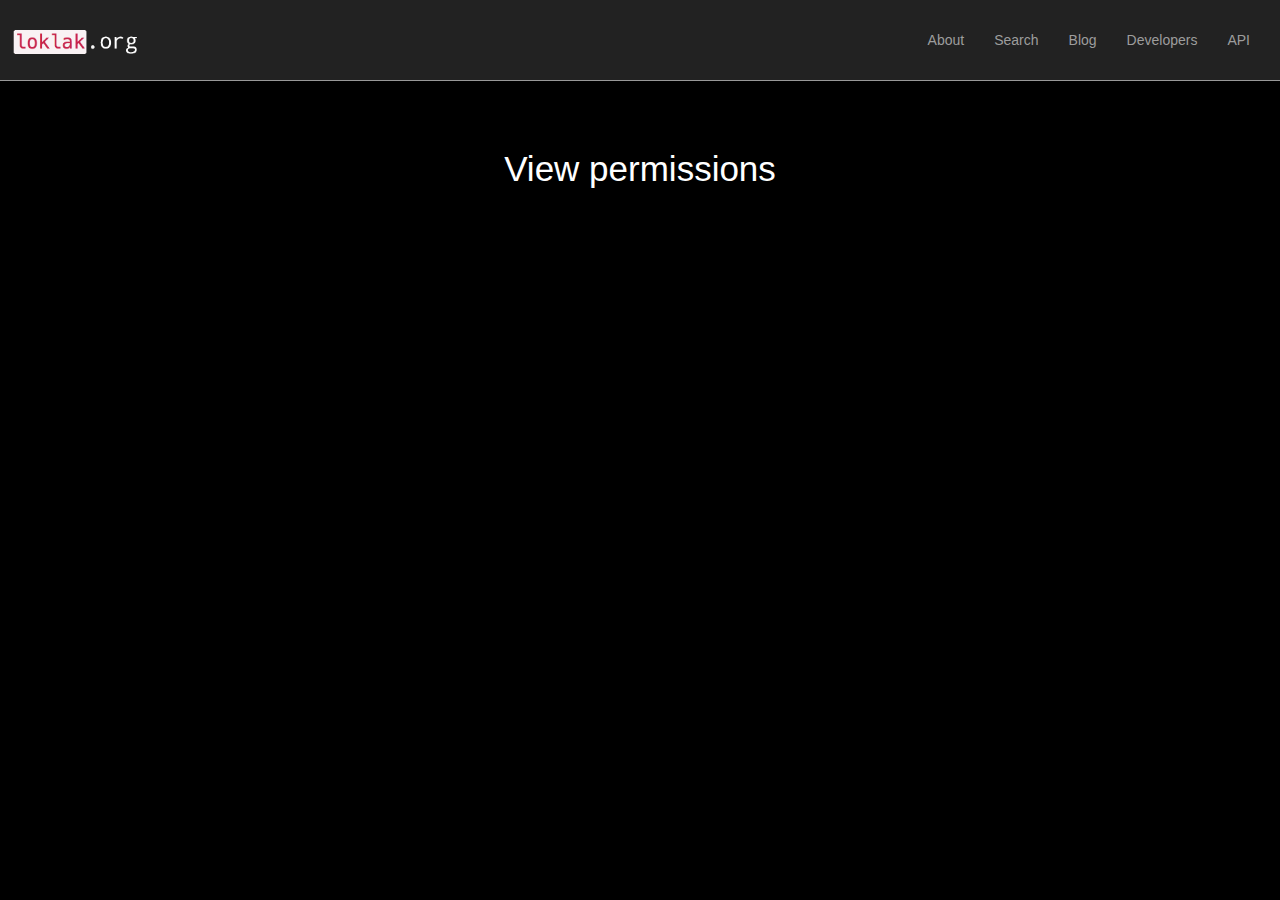
<file: accountpermissions/index.html>
<!DOCTYPE html>
<html lang="en" ng-app="loklak">
  <head>
    <meta charset="utf-8">
    <meta http-equiv="content-type" content="text/html; charset=utf-8" />
    <meta http-equiv="X-UA-Compatible" content="IE=edge">
    <meta name="viewport" content="width=device-width, initial-scale=1">
    <meta name="Content-Language" content="en, english"/>
    <meta name="author" content="@treba123">
    <link rel="icon" type="image/png" href="../../artwork/favicon.png">
    <title>Account permissions</title>

    <link href="../../css/bootstrap.min.css" rel="stylesheet" type="text/css">
    <link href="../../css/dashboard.css" rel="stylesheet" type="text/css">
    <link href="../../css/loklak.css" rel="stylesheet" type="text/css">
    <link href="css/style.css" rel="stylesheet" type="text/css">

    <!-- HTML5 shim and Respond.js for IE8 support of HTML5 elements and media queries -->
    <!--[if lt IE 9]>
      <script src="../../js/html5shiv.min.js"></script>
      <script src="../../js/respond.min.js"></script>
    <![endif]-->

    <script src="../../js/angular.min.js"></script>
    <script src="../../js/angular-route.min.js"></script>
  </head>

  <body>

    <nav class="navbar navbar-inverse navbar-fixed-top">
      <div class="container-fluid">
        <div class="navbar-header">
          <button type="button" class="navbar-toggle collapsed"
                  data-toggle="collapse" data-target="#navbar"
                  aria-expanded="false" aria-controls="navbar">
            <span class="sr-only">Toggle navigation</span>
            <span class="icon-bar"></span>
            <span class="icon-bar"></span>
            <span class="icon-bar"></span>
          </button>
          <a class="navbar-brand" href="http://loklak.org">
            <img src="../../images/loklak_org.png" height="24" style="float:left;">
          </a>
        </div>
        <div id="navbar" class="navbar-collapse collapse">
          <ul class="nav navbar-nav navbar-right">
          </ul>
        </div>
      </div>
    </nav>
    <br><br><br>
    <br>
    <h1>View permissions</h1>
    <div id="permissions" class="hidden">
      <div class="section" id="userSpecific">
        <h3>Account information</h3>
        <span id="userName">User name: <span></span></span>
        <div>User specific permissions: <div id="userSpecificPermissions"></div></div>
        <span id="userRole">User role: <span></span></span>
        <div>User role specific permissions: <div id="userRoleSpecificPermissions"></div></div>
        <span id="parentUserRole">Parent user role: <span></span></span>
      </div>
      <div class="section" id="serviceList"><h3>List of services</h3></div>
    </div>
    <div id="notLoggedIn" class="hidden">
      <p>You are not logged in. <a href="/loginpage">Click here to login</a></p>
    </div>

    <!-- Bootstrap core JavaScript
    ================================================== -->
    <!-- Placed at the end of the document so the pages load faster -->
    <script src="../../js/loklak.js"></script>
    <script src="../../js/jquery.min.js"></script>
    <script src="../../js/bootstrap.min.js"></script>
    <!-- IE10 viewport hack for Surface/desktop Windows 8 bug -->
    <script src="../../js/ie10-viewport-bug-workaround.js"></script>
    <script src="js/app.js"></script>
  </body>
</html>
</file>
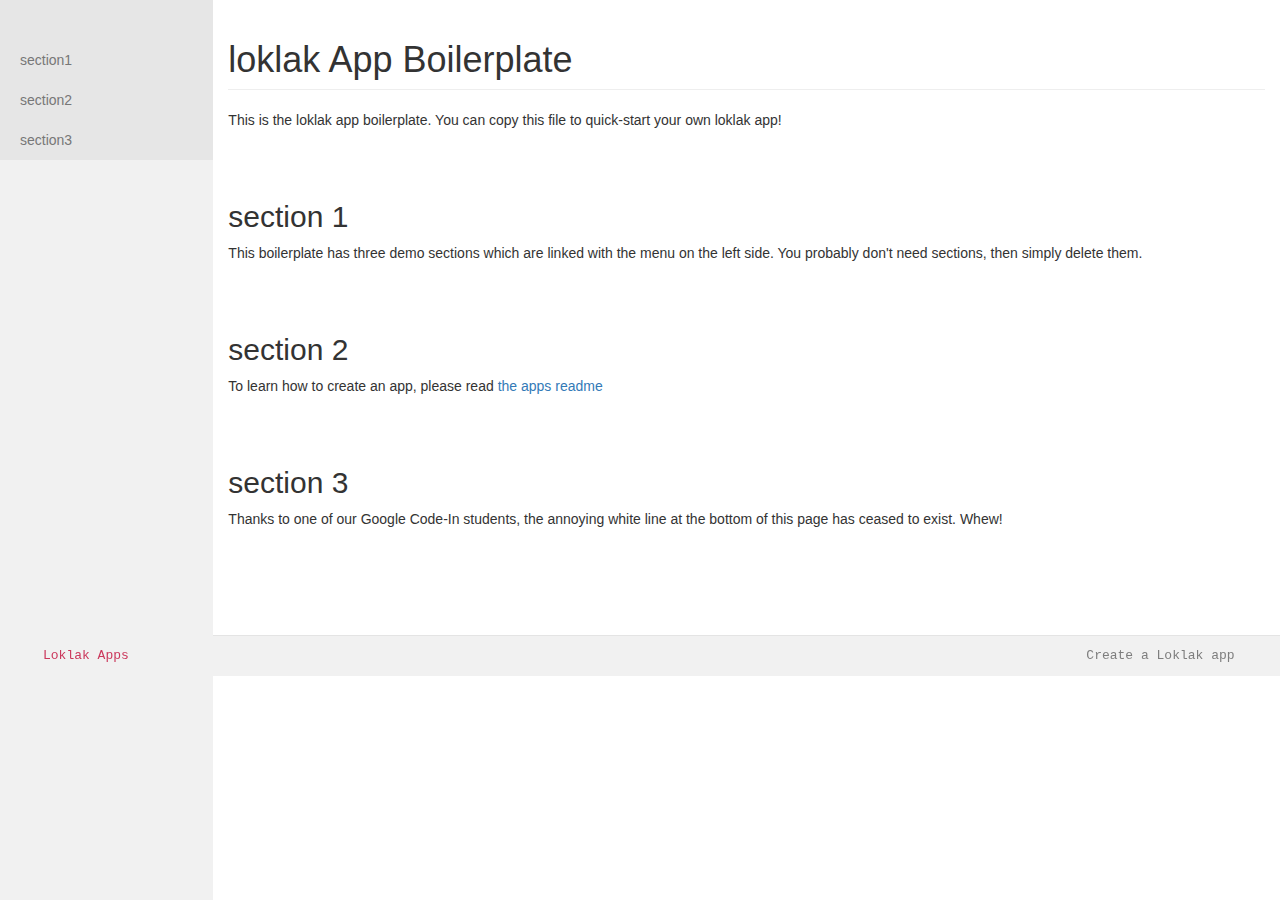
<file: boilerplate/index.html>
<!DOCTYPE html>
<html lang="en" ng-app="loklak">
  <head>
    <meta charset="utf-8">
    <meta http-equiv="content-type" content="text/html; charset=utf-8"/>
    <meta http-equiv="X-UA-Compatible" content="IE=edge">
    <meta name="viewport" content="width=device-width, initial-scale=1">
    <meta name="Content-Language" content="en, english"/>
    <meta name="author" content="@0rb1t3r"> <!-- CHANGE THIS -->
    <link rel="icon" type="image/png" href="../../artwork/favicon.png">
    <title>loklak.org - Apps Boilerplate</title> <!-- CHANGE THIS -->

    <link href="/css/bootstrap.min.css" rel="stylesheet">
    <link href="/css/loklak.css" rel="stylesheet">
    <link href="/css/boilerplatetheme.css" rel="stylesheet">

    <!-- HTML5 shim and Respond.js for IE8 support of HTML5 elements and media queries -->
    <!--[if lt IE 9]>
      <script src="../../js/html5shiv.min.js"></script>
      <script src="../../js/respond.min.js"></script>
    <![endif]-->

    <script src="/js/angular.min.js"></script>
    <script src="/js/angular-route.min.js"></script>
    <script src="/js/loklak.js"></script>

    <style>
      p a{
        color: rgb(51,122,183);
      }
      p a:hover{
        color: rgb(51,122,183)
      }
    </style>
  </head>

  <body>

    <div class="container-fluid">
      <div class="row">
        <div class="col-sm-3 col-md-2 sidebar">
          <ul class="nav nav-sidebar">
            <li><a href="#section1">section1</span></a></li> <!-- CHANGE THIS -->
            <li><a href="#section2">section2</span></a></li> <!-- CHANGE THIS -->
            <li><a href="#section3">section3</span></a></li> <!-- CHANGE THIS -->
          </ul>
        </div>
        <div class="col-sm-9 col-sm-offset-3 col-md-10 col-md-offset-2 main">
          <!-- CHANGE ALL THIS -->
          <h1 class="page-header">loklak App Boilerplate</h1>
          <p>This is the loklak app boilerplate. You can copy this file to quick-start your own loklak app!</p>

          <br id="section1"/><br/>
          <h2 class="sub-header">section 1</h2>
          <p>This boilerplate has three demo sections which are linked with the menu on
             the left side. You probably don't need sections, then simply delete them.</p>

          <br id="section2"/><br/>
          <h2 class="sub-header">section 2</h2>
          <p>To learn how to create an app, please read
             <a href="https://github.com/fossasia/apps.loklak.org/blob/master/README.md">the apps readme</a></p>

          <br id="section2"/><br/>
          <h2 class="sub-header">section 3</h2>
          <p>Thanks to one of our Google Code-In students, the annoying white line at the bottom
             of this page has ceased to exist. Whew!</p>
        </div>
      </div>
    </div>

    <footer>
      <div class="container-fluid">
        <div class="row">
          <div class="col-md-10">
            <a class="left" href="http://apps.loklak.org">Loklak Apps</a>
          </div>
          <div class="col-md-2">
            <a class="right" href="https://github.com/fossasia/apps.loklak.org/blob/master/README.md">Create a Loklak app</a>
          </div>
        </div>
      </div>
    </footer>


    <!-- Bootstrap core JavaScript
    ================================================== -->
    <!-- Placed at the end of the document so the pages load faster -->
    <script src="/js/jquery.min.js"></script>
    <script src="/js/bootstrap.min.js"></script>
    <!-- IE10 viewport hack for Surface/desktop Windows 8 bug -->
    <script src="/js/ie10-viewport-bug-workaround.js"></script>
  </body>
</html>
</file>
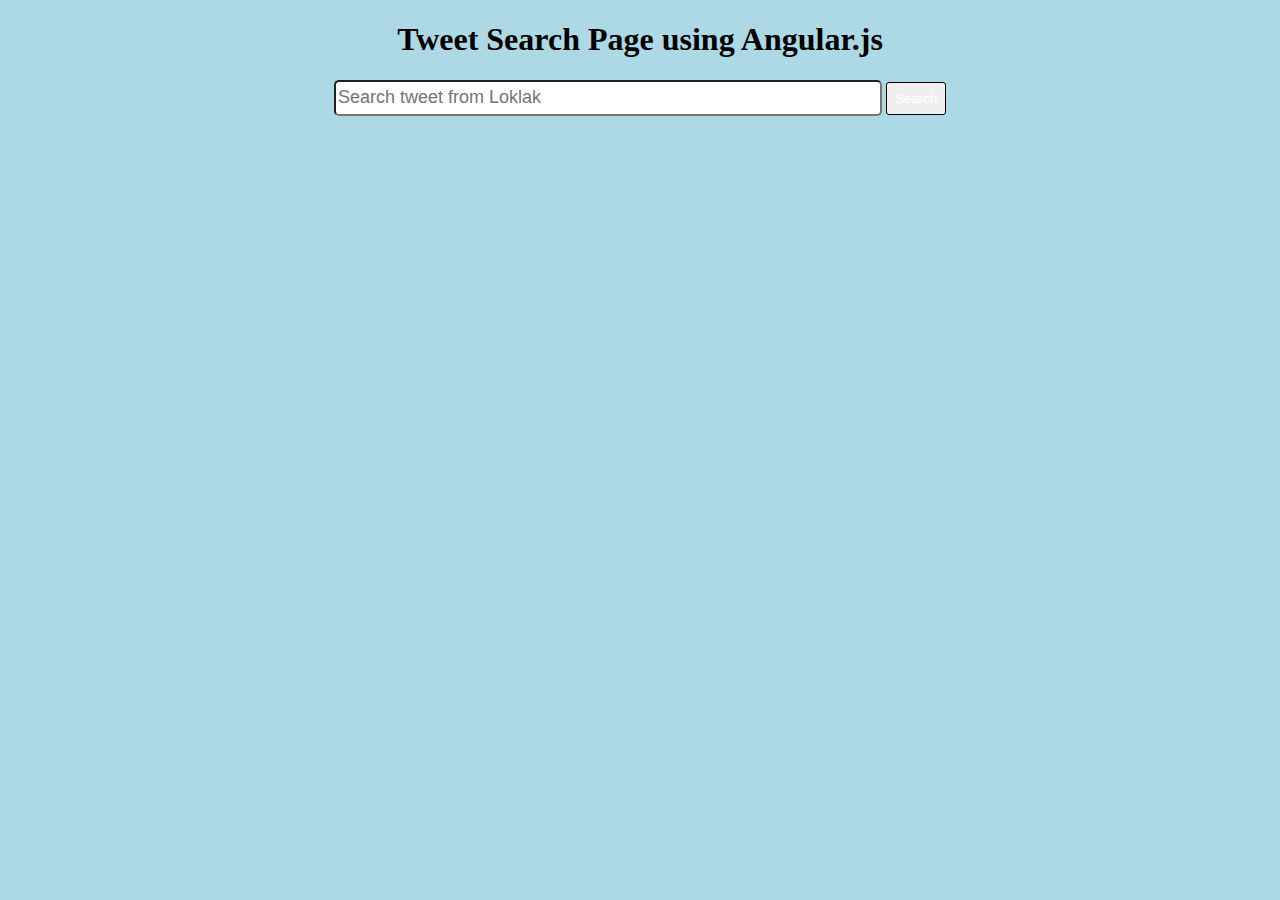
<file: ducphanduy/index.html>
<!DOCTYPE html>
<html>

<head>
    <link rel="stylesheet" type="text/css" href="style.css">
    <link rel="icon" type="image/png" href="../../artwork/favicon.png">
    <title>Ducphanduy's Tweet Search Page</title>
</head>
<script src="../../js/angular.min.js"></script>
<script src="../../js/jquery.min.js"></script>

<body>
    <center>

        <h1>Tweet Search Page using Angular.js</h1>


        <div ng-app="TweetSearch" ng-controller="Controller">

            <input type="text" id="query" ng-model="query" placeholder="Search tweet from Loklak">
            <span class="input-group-btn">
            <button href='#' class="btn btn-primary" type="button" id="button" ng-click="Search()">Search</button>
            </span>
            <br>
            <div ng-if="spinner && !data"><img src="loading.gif" height="150" width="150"/></div> <br>
            <table>
                <tr ng-repeat="x in myData">
                    <td ng-bind-html="x.text"></td>
                    <td><a href="{{x.link}}" target="_blank">Link</a></td>
                </tr>
            </table>

        </div>


    </center>

    <script>
        var app = angular.module('TweetSearch', []);
        app.controller('Controller', ['$scope', '$http', '$sce', function($scope, $http, $sce) {

            $scope.Search = function() {
                $scope.spinner=true;
                var QueryCommand = 'http://api.loklak.org/api/search.json?callback=JSON_CALLBACK&q=' + $scope.query;

                $http.jsonp(String(QueryCommand)).then(function(response) {
                    $scope.myData = response.data.statuses;
                    for (var i = 0; i < $scope.myData.length; ++i) {
                        $scope.myData[i].text = $sce.trustAsHtml($scope.myData[i].text);
                    }
                });
            }

            window.addEventListener("keydown",   function flagup(event)
            {
                if(event.key=='Enter')
                {
                    $scope.Search();
                }
            });
            $scope.spinner = false;

        }]);
    </script>
</body>

</html>
</file>
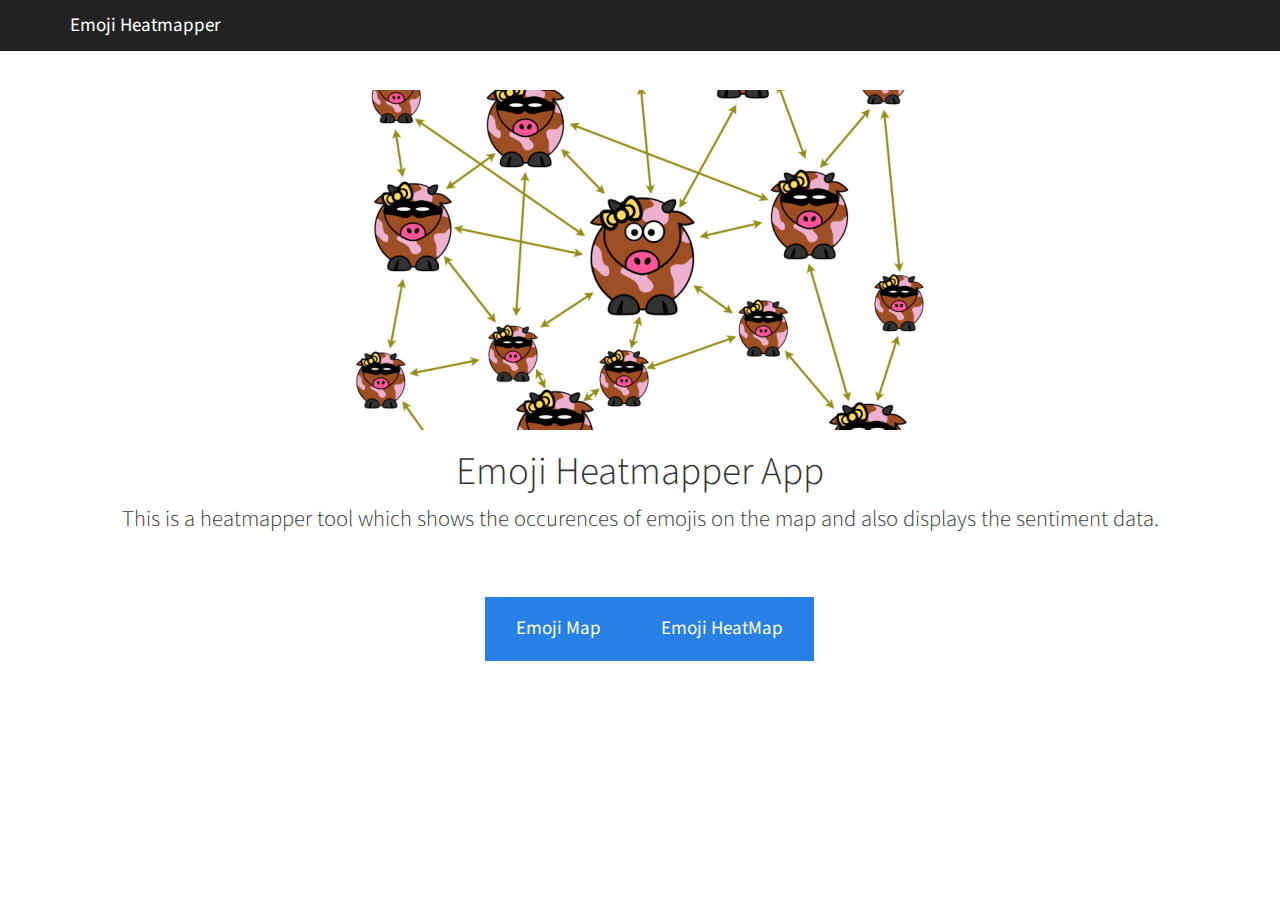
<file: emojiHeatmapper/index.html>
<!DOCTYPE html>
<html lang="en">
    <head>
        <meta charset="utf-8">
        <meta http-equiv="X-UA-Compatible" content="IE=edge">
        <meta name="viewport" content="width=device-width, initial-scale=1">
        <!-- The above 3 meta tags *must* come first in the head; any other head content must come *after* these tags -->
        <meta name="description" content="">
        <meta name="author" content="">
        <title>Emoji Heatmapper</title>
        <!-- Bootstrap core CSS -->
        <link href="lib/css/bootstrap.min.css" rel="stylesheet">
        <!-- IE10 viewport hack for Surface/desktop Windows 8 bug -->
        <link rel="stylesheet" href="lib/css/ie10-viewport-bug-workaround.css">
        <!-- Custom styles for this template -->
        <link href="lib/css/starter-template.css" rel="stylesheet">

    </head>
    <body>
        <nav class="navbar navbar-default navbar-fixed-top">
            <div class="container">
                <div class="navbar-header">
                    <button type="button" class="navbar-toggle collapsed"
                            data-toggle="collapse" data-target="#navbar"
                            aria-expanded="false" aria-controls="navbar">
                    <span class="sr-only">Toggle navigation</span>
                    <span class="icon-bar"></span>
                    <span class="icon-bar"></span>
                    <span class="icon-bar"></span>
                    </button>
                    <a class="navbar-brand" href="index.html" class="active">Emoji Heatmapper</a>
                </div>
                <!--/.nav-collapse -->
            </div>
        </nav>
        <div class="container">
            <div class="starter-template">
                <img src="img/logo.png" style="max-width:100%; height:auto;">
                <h1>Emoji Heatmapper App</h1>
                <p class="lead">This is a heatmapper tool which shows the occurences of emojis on
                the map and also displays the sentiment data.</p>
            </div>
            <div class="row">
                <div class="col-md-3"></div>
                <div class="col-md-9" style="text-align:center;">
                    <form class="col-lg-12 hidden-xs ng-pristine ng-valid">
                        <div class="input-group input-group-lg col-sm-8" style="float:left">
                            <span class="input-group-btn">
                            <input type="button" class="btn btn-lg btn-primary" id ="button1"
                                  value="Emoji Map" onclick="window.location.href='emoji-map.html'">
                            <input type="button" class="btn btn-lg btn-primary" id ="button2"
                                  value="Emoji HeatMap" onclick="window.location.href='emoji.html'">
                            </span>
                        </div>
                    </form>
                </div>
            </div>
        </div>
        <!-- /.container -->
        <!-- Bootstrap core JavaScript
            ================================================== -->
        <!-- Placed at the end of the document so the pages load faster -->
        <script src="../../js/jquery.min.js"></script>
    </body>
</html>
</file>
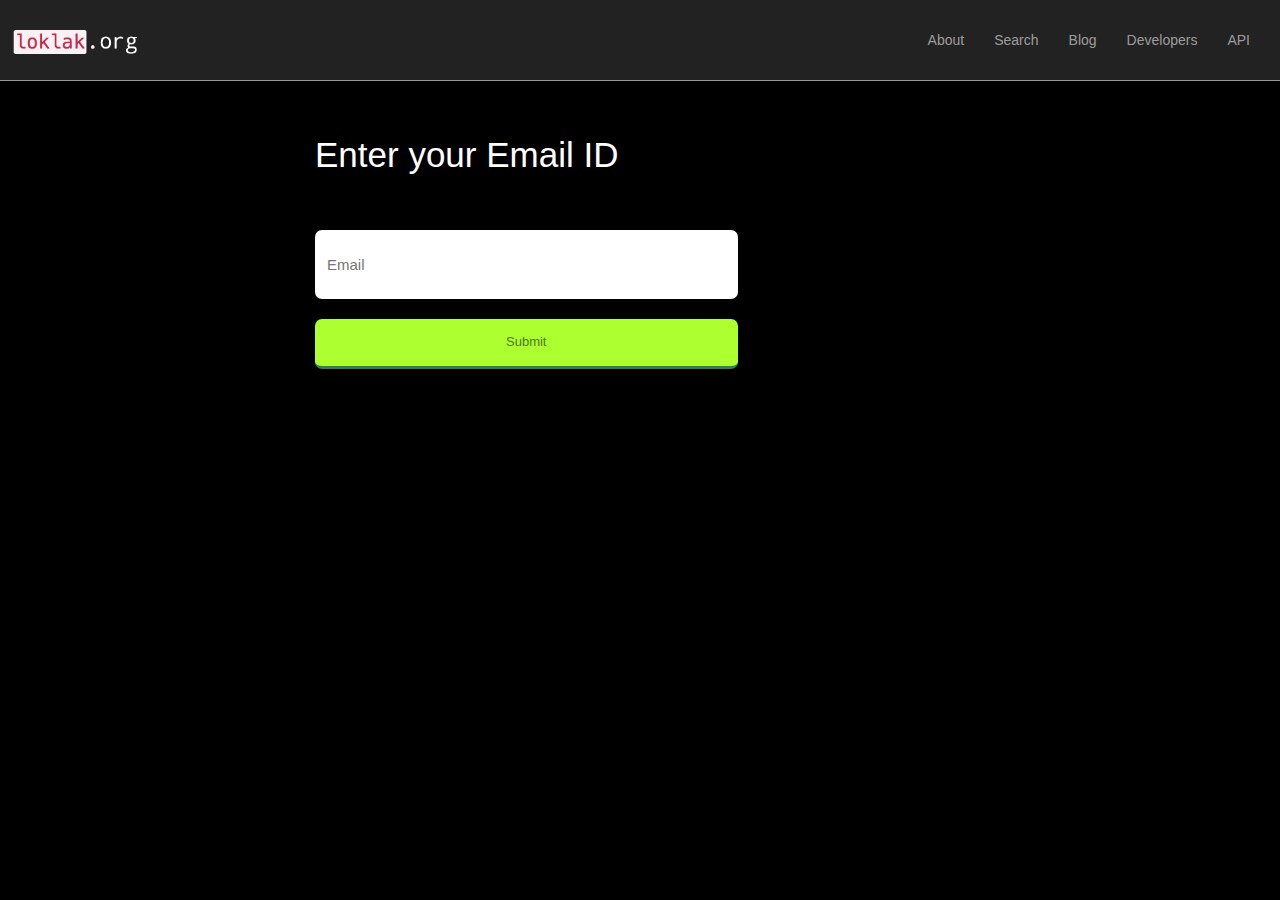
<file: forgotpassword/index.html>
<!DOCTYPE html>
<html lang="en" ng-app="loklak">
  <head>
    <meta charset="utf-8">
    <meta http-equiv="content-type" content="text/html; charset=utf-8" />
    <meta http-equiv="X-UA-Compatible" content="IE=edge">
    <meta name="viewport" content="width=device-width, initial-scale=1">
    <meta name="Content-Language" content="en, english"/>
    <meta name="author" content="@shivenmian">
    <link rel="icon" type="image/png" href="../../artwork/favicon.png">
    <title>Password Recovery</title>

    <link href="../../css/bootstrap.min.css" rel="stylesheet" type="text/css">
    <link href="../../css/dashboard.css" rel="stylesheet" type="text/css">
    <link href="../../css/loklak.css" rel="stylesheet" type="text/css">
    <link href="css/style.css" rel="stylesheet" type="text/css">

    <!-- HTML5 shim and Respond.js for IE8 support of HTML5 elements and media queries -->
    <!--[if lt IE 9]>
      <script src="../../js/html5shiv.min.js"></script>
      <script src="../../js/respond.min.js"></script>
    <![endif]-->

    <script src="../../js/angular.min.js"></script>
    <script src="../../js/angular-route.min.js"></script>
    <script src="../../js/loklak.js"></script>
    <script src="../../js/jquery.min.js"></script>
    <script src="js/passwordrecovery.js"></script>
  </head>

  <body>

    <nav class="navbar navbar-inverse navbar-fixed-top">
      <div class="container-fluid">
        <div class="navbar-header">
          <button type="button" class="navbar-toggle collapsed"
                  data-toggle="collapse" data-target="#navbar"
                  aria-expanded="false" aria-controls="navbar">
            <span class="sr-only">Toggle navigation</span>
            <span class="icon-bar"></span>
            <span class="icon-bar"></span>
            <span class="icon-bar"></span>
          </button>
          <a class="navbar-brand" href="http://loklak.org">
            <img src="../../images/loklak_org.png" height="24" style="float:left;">
          </a>
        </div>
        <div id="navbar" class="navbar-collapse collapse">
          <ul class="nav navbar-nav navbar-right">
          </ul>
        </div>
      </div>
    </nav>
    <br><br><br>

    <br>
    <div class = "form">
      <p>Enter your Email ID</p>
      <br>
      <div id = "status-box"></div>
      <br>
      <div class = "fields">
        <input type = "text" id="email" placeholder="Email" required>
        <label id = "emailfield"></label>
      </div>
      <br>
      <button id = "submit">Submit</button>
    </div>

    <!-- Bootstrap core JavaScript
    ================================================== -->
    <!-- Placed at the end of the document so the pages load faster -->
    <script src="../../js/jquery.min.js"></script>
    <script src="../../js/bootstrap.min.js"></script>
    <!-- IE10 viewport hack for Surface/desktop Windows 8 bug -->
    <script src="../../js/ie10-viewport-bug-workaround.js"></script>
  </body>
</html>
</file>
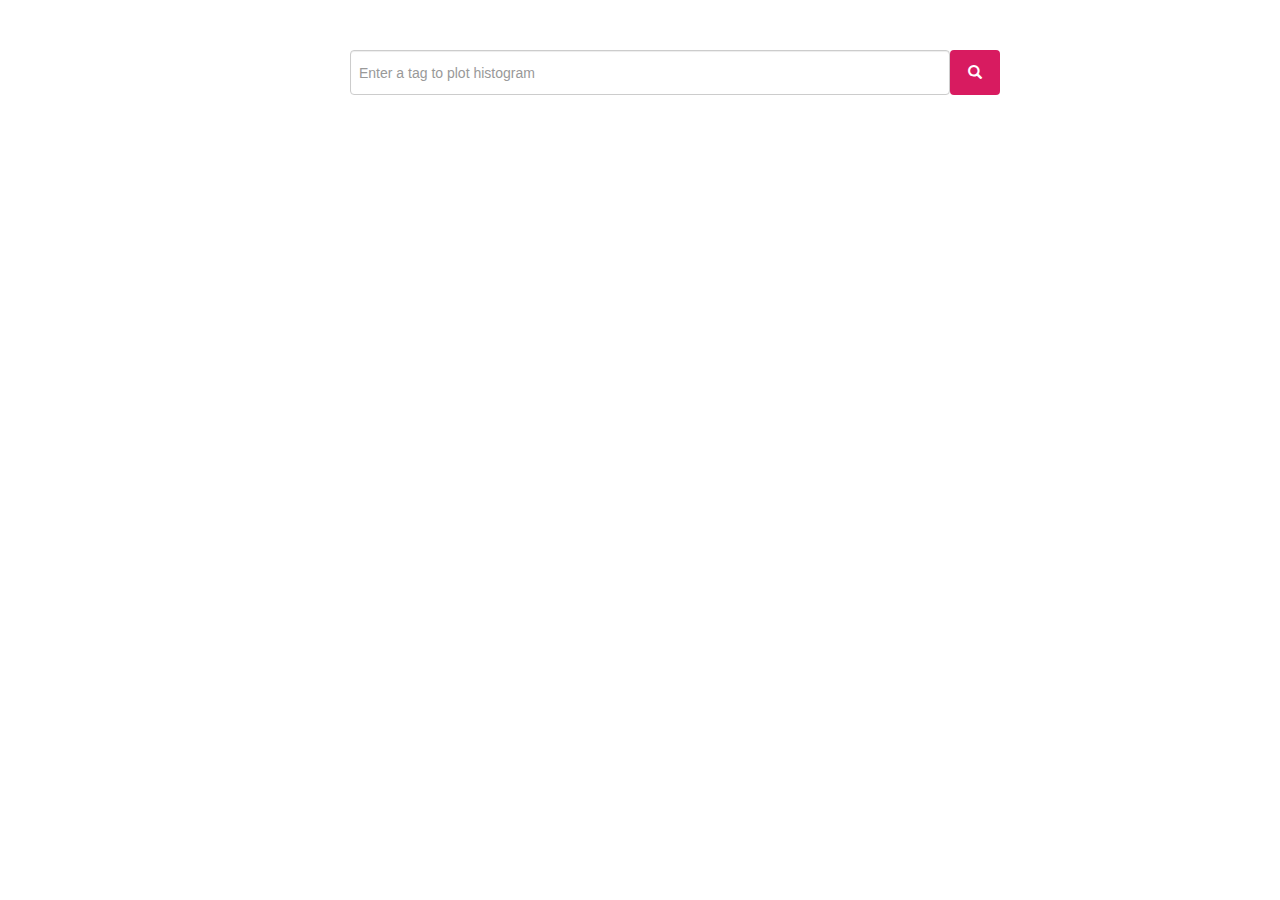
<file: fossasia-histogram/index.html>
<!DOCTYPE html>
<html lang="en" ng-app="histogramApp">
  <head>
    <meta charset="utf-8">
    <meta http-equiv="X-UA-Compatible" content="IE=edge">
    <meta name="viewport" content="width=device-width, initial-scale=1">
    <meta name="description" content="Twitter Scraper">
    <meta name="author" content="Michael Peter Christen">
    <link rel="icon" type="image/png" href="../../artwork/favicon.png">
    <title>loklak: Distributed Tweet Search Server</title>

    <link href="/css/bootstrap.min.css" rel="stylesheet">
    <link rel="stylesheet" href="/css/morris.min.css">
    <link href="/css/loklak.css" rel="stylesheet">

    <!-- HTML5 shim and Respond.js for IE8 support of HTML5 elements and media queries -->
    <!--[if lt IE 9]>
      <script src="/js/html5shiv.min.js"></script>
      <script src="/js/respond.min.js"></script>
    <![endif]-->

    <script src="/js/angular.min.js"></script>
    <style>
      .search-tweets {
        width:800px;
        display: -webkit-flex;
        display: flex;
        -webkit-align-items: stretch;
        align-items: stretch;
        margin-left:350px;
      }
       .search-tweets input{
          width:600px;
          height: 45px;
          padding:8px;
      }
      .search-btn{
        background-color: #d81b60;
        color: white;
        width: 50px;
        height: 45px;
      }
      .loader {
          border: 8px solid #f3f3f3;
          border-radius: 50%;
          border-top: 8px solid #D81B60;
          width: 100px;
          height: 100px;
          -webkit-animation: spin 2s linear infinite;
          animation: spin 2s linear infinite;
          position: relative;
          top:180px;
          left:-320px;
      }

      @-webkit-keyframes spin {
        0% { -webkit-transform: rotate(0deg); }
        100% { -webkit-transform: rotate(360deg); }
      }

      @keyframes spin {
        0% { transform: rotate(0deg); }
        100% { transform: rotate(360deg); }
      }
    </style>
  </head>

  <body>
    <div ng-controller="histogram">
      <div class="form-group search-tweets">
            <input type="text" class="form-control" id="tweet-input" ng-model="tweet"
                   ng-init="tweet = ''" ng-keyup="$event.keyCode == 13 && tweet != '' ? drawGraph() : null"
                   placeholder="Enter a tag to plot histogram">
            <span class="input-group-btn">
              <button class="btn search-btn" type="submit" ng-click="tweet != '' ? drawGraph() : null">
                <span class="glyphicon glyphicon-search"></span>
              </button>
            </span>
            <div class="loader"></div>
      </div>
      <div id="main">
          <h1 id="header"></h1>
          <div id="myfirstchart" style="height: 250px;"></div>
      </div>
    </div>

    <script src="/js/jquery.min.js"></script>
    <script src="/js/raphael.min.js"></script>
    <script src="/js/morris.min.js"></script>
    <script src="/js/bootstrap.min.js"></script>
    <script src="histogram.js"></script>
    <!-- IE10 viewport hack for Surface/desktop Windows 8 bug -->
    <script src="/js/ie10-viewport-bug-workaround.js"></script>
  </body>
</html>
</file>
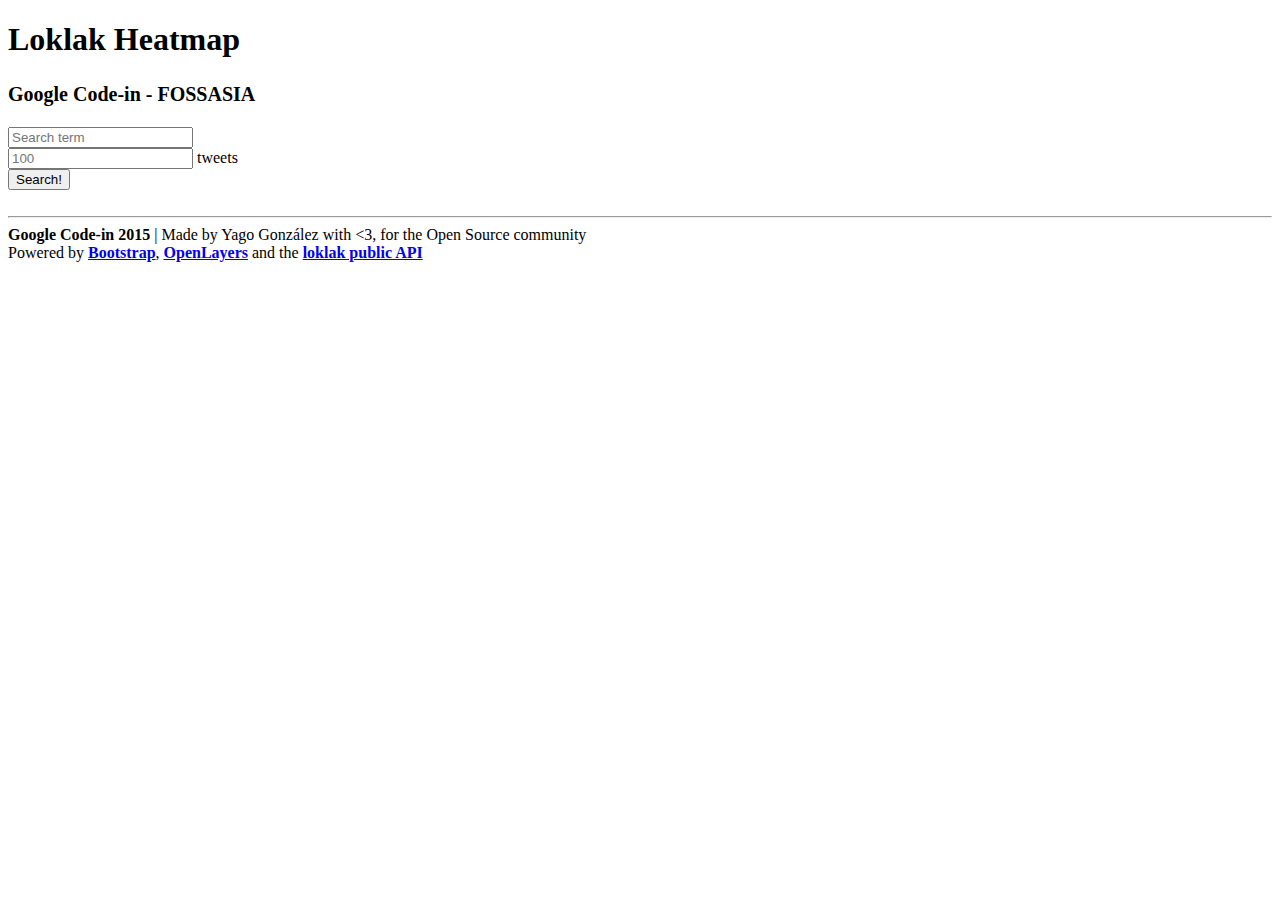
<file: heatmapper/index.html>
<!DOCTYPE html>
<html>
<head>
  <meta charset="utf-8">
  <!-- Bootstrap CSS -->
  <link rel="stylesheet" href="https://maxcdn.bootstrapcdn.com/bootstrap/3.3.6/css/bootstrap.min.css"
        integrity="sha384-1q8mTJOASx8j1Au+a5WDVnPi2lkFfwwEAa8hDDdjZlpLegxhjVME1fgjWPGmkzs7"
        crossorigin="anonymous">
  <!-- OpenLayers CSS -->
  <link rel="stylesheet" href="http://openlayers.org/en/v3.12.1/css/ol.css" type="text/css">
  <!-- OpenLayers JS -->
  <script src="http://openlayers.org/en/v3.12.1/build/ol.js" type="text/javascript"></script>
  <title>GCI | Loklak Heatmap</title>
</head>
<body>
  <div class="container">
    <div class="page-header">
      <h1>Loklak Heatmap</h1>
      <h2><small>Google Code-in - FOSSASIA</small></h2>
    </div>
    <div class="row">
      <div class="col-md-4">
        <input id="searchField" class="form-control" type="text" placeholder="Search term">
      </div>
      <div class="col-md-2">
        <div class="input-group">
          <input id="countField" class="form-control" type="text" placeholder="100">
          <span class="input-group-addon">tweets</span>
        </div>
      </div>
      <div class="col-md-4">
        <div class="btn-group">
          <button id="searchButton" class="btn btn-default" type="button">Search!</button>
        </div>
      </div>
    </div>
    <br>
    <div class="panel panel-default">
      <div class="panel-body">
        <div id="map"></div>
      </div>
    </div>
    <footer>
      <hr>
      <div class="well">
        <b>Google Code-in 2015</b> | Made by Yago González with &lt;3, for the Open Source community<br>
           Powered by <a href="http://getbootstrap.com"><b>Bootstrap</b></a>,
           <a href="http://openlayers.org/"><b>OpenLayers</b></a>
           and the <a href="http://loklak.org"><b>loklak public API</b></a>
      </div>
    </footer>
  </div>
  <!-- jQuery JS -->
  <script src="https://code.jquery.com/jquery-2.1.4.min.js"></script>
  <!-- Bootstrap JS -->
  <script src="https://maxcdn.bootstrapcdn.com/bootstrap/3.3.6/js/bootstrap.min.js"
          integrity="sha384-0mSbJDEHialfmuBBQP6A4Qrprq5OVfW37PRR3j5ELqxss1yVqOtnepnHVP9aJ7xS"
          crossorigin="anonymous"></script>
  <!-- Loklak Fetcher Client lib -->
  <script src="./loklak-fetcher-client.js"></script>
  <!-- Main script -->
  <script src="./script.js"></script>
</body>
</html>
</file>
<file: css/dashboard.css>
/*
 * Base structure
 */

.list-group-item li {
  color:black;
}

.sidebar a:hover {
  text-decoration: none;
}

.reveal a:hover{
  color:Black;
}
ul, p {
  color:black;
}
ul, p a:hover{

}
a {
  color:rgb(119,119,119);
}
a:hover{
  color: rgb(51,51,51);
}
.topmenu li a:focus {
  background-color: #f1f1f1;
  color:rgb(119,119,119);
}
.topmenu li a:hover{
  color:rgb(51,51,51);
  background-color:#f1f1f1;
}
.brand {
  font-family: "Courier New";
  font-size: 35px;
  color: #C8254D;
  line-height: 20px;
}
.brand span{
  color:rgb(51,51,51);
  font-family: inherit;
}
.brand:hover{
  color:#C8254D;
}
ul.request {
  font-size: 80%;
  list-style-type: none;
}
.search {
  display: -webkit-flex;
  display: flex;
  -webkit-align-items: stretch;
  align-items: center;
  margin-top:8px;
  width: 100%;
  margin-left: 14px;
  padding-right: 68px;
}
.search input{
  height: 36px;
}
.search input:focus {
  border-color: rgb(119,119,119);
  box-shadow: none;
}
.tabcol0 {
  width:130px;
  display:block;
  float:left;
  color: rgb(49,79,79);
}
.tabcol1 {
  width:200px;
  display:block;
  float:left;
  color: rgb(49,79,79);
}
.tabcol2 {
  width:300px;
  display:block;
  float:left;
  color: rgb(49,79,79);
}
#catTitle{
  background-color: #8bc34a;
  padding-top: 5px;
  padding-bottom: 5px;
  padding-left: 15px;
  color: white;
  display: -webkit-flex;
  display: flex;
  flex-direction: row;
  justify-content: start;
}
.sidebar-header-close {
  color: white;
  cursor: pointer;
  margin-left: 64px;
  display: none;
  padding-top: 8px;
}
.flex-container{
  display: -webkit-flex;
  display: flex;
}
.icon{
  padding-left:20px;
  padding-top:10px;
}
.icon-container{
  margin-left: -20px;
  width:32%;
  margin-top: -10px;
  margin-bottom: -10px;
}
.icon-header{
  padding-left: 8px;
  padding-top: 8px;
}
.category-main-header{
  padding-left: 22px;
}
.category-main{
  padding-left: 10px;
}
#categoryName{
  margin-left: 30px;
}
code {
  font-size: 70%;
  color: white;
  background-color: rgba(53,29,25,0);
  padding-top: 10px;
  padding-bottom: 10px;
}
pre {
  margin-left: 24px;
  margin-right: 24px;
  padding: 2px 4px;
  font-size: 80%;
  color: rgb(49,79,79);
  background-color: #444;
  border-radius: 4px;
  border-color: #444;
}

/*
 * Global add-ons
 */

.sub-header {
  padding-bottom: 10px;
  border-bottom: 1px solid #eee;
}
/*
 * Top navigation
 * Hide default border to remove 1px line.
*/
.navbar-fixed-top{
  padding: 12px;
  padding-bottom: 0px;
  border-color: #999;
}

.input-group-btn{
  display: inline;
  margin: 0px;
}
.form-control{
  display:inline;
  border-radius: 0px;
}
.input-group-btn:last-child>.btn{
  margin-left: -3px;
}
.loklak-btn{
  background-color: #d81b60;
  color: white;
  width: 45px;
  height: 36px;
}
.menu-btn {
  background-color: #d81b60;
  color: white;
  width: 40px;
  height: 40px;
}
/*
 * Sidebar
 */

#navSidebarMenu {
  margin-top: 35px;
  margin-bottom: -38px
}
.page-header {
  margin-top: 15px;
  background-color: rgba(53,29,25,0.25);
  padding-top: 1px;
  padding-bottom: 0px;
  padding-left: 10px
  width:100%;
}
@media (max-width: 1200px) {
  .navbar-header {
    float: none;
  }
  .navbar-left, .navbar-right {
    float: none !important;
  }
  .navbar-toggle {
    display: block;
  }
  .navbar-collapse {
    border-top: 1px solid transparent;
    box-shadow: inset 0 1px 0 rgba(255,255,255,0.1);
  }
  .navbar-fixed-top {
    top: 0;
    border-width: 0 0 1px;
  }
  .navbar-collapse.collapse {
    display: none !important;
  }
  .navbar-nav {
    float: none !important;
    margin-top: 7.5px;
  }
  .navbar-nav>li {
    float: none;
  }
  .navbar-nav>li>a {
    padding-top: 10px;
    padding-bottom: 10px;
  }
  .collapse.in{
    display:block !important;
  }
  .navbar-toggle {
    z-index: 10;
  }
}
@media (max-width: 910px) {
  .sidebar {
    position: fixed;
    background-color: #f1f1f1;
    width: 260px;
    top: 75px;
    bottom: 0;
    left: -400px;
    padding-left: 20px;
    padding-right: 20px;
    overflow-x: hidden;
    overflow-y: auto; /* Scrollable contents if viewport is shorter than content. */
    z-index: 1;
  }
  .menu-drawer {
    display: block;
    position: fixed;
    padding: 10px;
    color: white;
    background-color: #C8254D;
    border-radius: 10%;
    top: 17.5%;
    left: 2%;
    box-shadow: 0 4px 8px 0 rgba(0,0,0,0.2);
    cursor: pointer;
    z-index: 2;
  }
  .menu-drawer:hover {
    box-shadow: 0 8px 16px 0 rgba(0,0,0,0.2);
  }
  #categoryName {
    text-align: center;
  }
  .page-header {
    text-align: center;
  }
  .sidebar-header-close {
    display: block;
  }
}
@media (max-width: 500px) {
  .brand {
    font-size: 24px;
  }
  .menu-drawer {
    top: 21%;
    left: 2%;
  }
}
@media (min-width: 900px) {
  .sidebar {
    position: fixed;
    background-color: #f1f1f1;
    top: 50px;
    bottom: 0;
    left: 0;
    display: block;
    padding-left: 20px;
    padding-right: 20px;
    overflow-x: hidden;
    overflow-y: auto; /* Scrollable contents if viewport is shorter than content. */
  }
  .search {
    display: -webkit-flex;
    display: flex;
    -webkit-align-items: stretch;
    align-items: stretch;
    position: absolute;
    top:18px;
    left:275px;
    margin: 0px;
  }
  .search input{
    width:450px;
    height: 45px;
    padding:8px;
  }
  .menu-btn {
    display: none;
  }
  .loklak-btn{
    background-color: #d81b60;
    color: white;
    width: 45px;
    height: 45px;
  }
  #navSidebarMenu {
    display:none;
  }
  .brand {
    display: block;
    height: 50px;
    font-family: "Courier New";
    padding:15px 15px;
    font-size:35px;
    color: #C8254D;
    line-height: 20px;
  }
  .page-header {
    margin-top: -21px;
    margin-left: 16%;
    background-color: rgba(53,29,25,0.25);
    padding-top: 1px;
    padding-bottom: 0px;
    padding-left: 10px;
    margin-right: 0px;
  }
  .navbar-fixed-top {
    padding: 15px;
    border-color: #999;
  }
  .menu-drawer {
    display: none;
  }
  .main {
    padding-right: 20px;
    padding-left: 40px;
  }
}
.sidebar{
  margin-top: 30px;
}
.main-page{
  margin-top: 30px;
}
.nav-sidebar {
  margin-right: -21px; /* 20px padding + 1px border */
  margin-bottom: 20px;
  margin-left: -20px;
}
.nav-sidebar > li > a {
  padding-right: 20px;
  padding-left: 20px;
  background-color: #e6e6e6;
}
.nav-sidebar li a:focus {
  background-color: #e6e6e6;
  color:rgb(119,119,119);
}
.nav-sidebar li a:hover {
  background-color: grey;
  color:white;
}


/*
 * Main content
 */

.main, .col-sm-9, .col-sm-offset-3, .col-md-10, .col-md-offset-2{
  padding-bottom: 0px;
  padding-left: 10px;
  padding-right: 20px;

}
section{
  padding-top: 50px;
  margin-top: -50px;
}

.not-found {
  font-size: 32px;
  position: absolute;
  top: 40%;
  left: 40%;
  z-index: 1010;
}

/* styling for suggestion box */

.tt-hint {
  border: 2px solid #CCCCCC;
  border-radius: 8px;
  height: 30px;
  outline: medium none;
  padding: 8px 12px;
  width: 396px;
}
.tt-hint {
  color: #999999;
}
.tt-menu {
  background-color: #FFFFFF;
  border: 1px solid rgba(0, 0, 0, 0.2);
  border-radius: 8px;
  box-shadow: 0 5px 10px rgba(0, 0, 0, 0.2);
  padding: 8px 0;
  width: 100%;
}
.tt-suggestion {
  padding: 3px 20px;
}
.tt-suggestion:hover {
  cursor: pointer;
  background-color: #d81b60;
  color: #FFFFFF;
}
.tt-suggestion p {
  margin: 0;
}
</file>
<file: css/loklak.css>
/* Move down content because we have a fixed navbar that is 50px tall */
@font-face {
  font-family: 'Droid Sans Mono';
  font-style: normal;
  font-weight: 400;
  src:
  local('Droid Sans Mono'),
  local('DroidSansMono'),
  url('../fonts/DroidSansMono.eot?#iefix') format('embedded-opentype'),
  url('../fonts/DroidSansMono.woff') format('woff'),
  url('../fonts/DroidSansMono.ttf')  format('truetype'),
  url('../fonts/DroidSansMono.svg#svgFontName') format('svg');
}

@font-face {
    font-family: 'MyFontFamily';
    src:
    url('myfont-webfont.eot?#iefix') format('embedded-opentype'),
    url('myfont-webfont.woff') format('woff'),
    url('myfont-webfont.ttf')  format('truetype'),
    url('myfont-webfont.svg#svgFontName') format('svg');
}

* {
  font-family: 'Roboto', sans-serif;
}


body {
  padding-top: 50px;
  font: Roboto;
}

.color-black{
  color: black;
}

.navbar-color{
  background-color: #f1f1f1;
}

.navbar-collapse-button{
  border: 1px solid #551a8e;
}

.navbar-collapse-button span.icon-bar{
  background-color: #551a8e;
}

.hidden a:visited{
  color: gray;
}
</file>
<file: accountpermissions/css/style.css>
body {
    background: #000;
}

h1 {
    font-size: 35px;
    color: #fff;
    text-align: center;
}

.hidden{
    display: none;
}

#permissions, #notLoggedIn {
    width: 100%;
    height: auto;
    margin: auto;
    text-align: left;
}

.section {
    width: 42%;
    min-width: 300px;
    float: left;
    padding: 4%;
    margin: 4%;
    border-style: solid;
    border-width: 3px;
    border-radius: 5px;
}

.section h3 {
    margin: 40px;
    text-align: center;
}

.service{
    background: GreenYellow;
    color: black;
    border-width: 3px;
    border-radius: 3px;
    padding: 3px;
}

.service span  {
    background: GreenYellow;
    color: black;
    width: 100%;
    display: block;
    cursor: pointer;
}

.serviceContent ul {
    list-style-type: none;
    padding-left:0;
}

#notLoggedIn {
    text-align: center;
}
</file>
<file: css/boilerplatetheme.css>
body {
    padding: 0px;
}

.sidebar {
    background-color: #F1F1F1;
    padding: 0px;
    position: fixed;
    text-decoration: none;
    height: 100%;
}

.nav-sidebar {
    background-color: #E6E6E6;
    padding-top: 40px;
}

.nav-sidebar > li > a {
    padding-right: 20px;
    padding-left: 20px;
    background-color: #e6e6e6;
    color:rgb(119,119,119);
}
.nav-sidebar li a:focus {
    background-color: #e6e6e6;
    color:rgb(119,119,119);
}
.nav-sidebar li a:hover {
    background-color: grey;
    color:white;
}

footer {
    z-index: 1000;
    border-top: 1px solid #e4e4e4;
    background-color: #f1f1f1;
    padding: 0px 14px;
    margin-top: 96px;
}

footer a {
    padding: 0px 14px;
    line-height: 40px;
    display:block;
    font-size: small;
    font-family:"Courier New";
}

.right {
    color: #7E7E7E;
}

.right:hover {
    color: #424242;
}

.left, .left:hover {
    color: #CB385C;
}

@media (max-width: 780px) {
    .sidebar {
        display: none;
    }
}
</file>
<file: ducphanduy/style.css>
body {
    background-color: lightblue;
}

#button {
    text-decoration: none;
    border: solid 1px black;
    padding: 8px;
    color: white;
    border-radius: 3px;
}

#query {
    width: 30em;
    height: 30px;
    font-size: 18px;
    border-radius: 5px;
}

#button:hover {
    color: lightblue;
    background-color: white;
}

table {
    color: black;
    font-size: 20px;
    margin-top: 20px;
}

td {
    border: 1px solid white;
    padding: 3px;
    border-radius: 2px;
}

tr {
    width: 40px;
}

td a {
    text-decoration: none;
}

tr:hover {
    background-color: #6666ff;
}
</file>
<file: emojiHeatmapper/lib/css/starter-template.css>
body {
  padding-top: 50px;
}
.starter-template {
  padding: 40px 15px;
  text-align: center;
}
</file>
<file: forgotpassword/css/style.css>
body {
    background: #000;
}
p {
    font-size: 35px;
    color: #fff;
}

label.error{
    color: red !important;
}
input.error{
    border: 2px solid red !important;
}
div.error{
    color: red !important;
}

label.success{
    color: GreenYellow !important;
}
input.success{
    border: 2px solid GreenYellow !important;
}

.form {
    width:650px;
    height: auto;
    margin: auto;
}

.fields {
    width: auto;
    height: auto;
}

.fields input {
    border: none;
    background: #fff;
    font-weight:400;
    color: #000;
    font-size: 15px;
    outline: none;
    width: 65%;
    margin: auto;
    padding: 24px 12px 24px 12px;
}

.fields label {
    font-size: 15px;
    float: right;
    margin-top: 5%;
}

.fields input[id = "email"] {
    border-radius: 7px 7px 7px 7px;
}

.form button {
    width: 65%;
    border-radius: 7px;
    background: GreenYellow;
    text-decoration: center;
    border: none;
    color: #51771a;
    padding-top: 14px;
    padding-bottom: 14px;
    outline: none;
    font-size: 13px;
    border-bottom: 3px solid #307d63;
    cursor: pointer;
}
</file>
<file: emojiHeatmapper/lib/css/ie10-viewport-bug-workaround.css>
/*!
 * IE10 viewport hack for Surface/desktop Windows 8 bug
 * Copyright 2014-2015 Twitter, Inc.
 * Licensed under MIT (https://github.com/twbs/bootstrap/blob/master/LICENSE)
 */

/*
 * See the Getting Started docs for more information:
 * http://getbootstrap.com/getting-started/#support-ie10-width
 */
@-webkit-viewport { width: device-width; }
@-moz-viewport    { width: device-width; }
@-ms-viewport     { width: device-width; }
@-o-viewport      { width: device-width; }
@viewport         { width: device-width; }
</file>
<file: css/morris.min.css>
.morris-hover{position:absolute;z-index:1000}.morris-hover.morris-default-style{border-radius:10px;padding:6px;color:#666;background:rgba(255,255,255,0.8);border:solid 2px rgba(230,230,230,0.8);font-family:sans-serif;font-size:12px;text-align:center}.morris-hover.morris-default-style .morris-hover-row-label{font-weight:bold;margin:0.25em 0}
.morris-hover.morris-default-style .morris-hover-point{white-space:nowrap;margin:0.1em 0}
</file>
